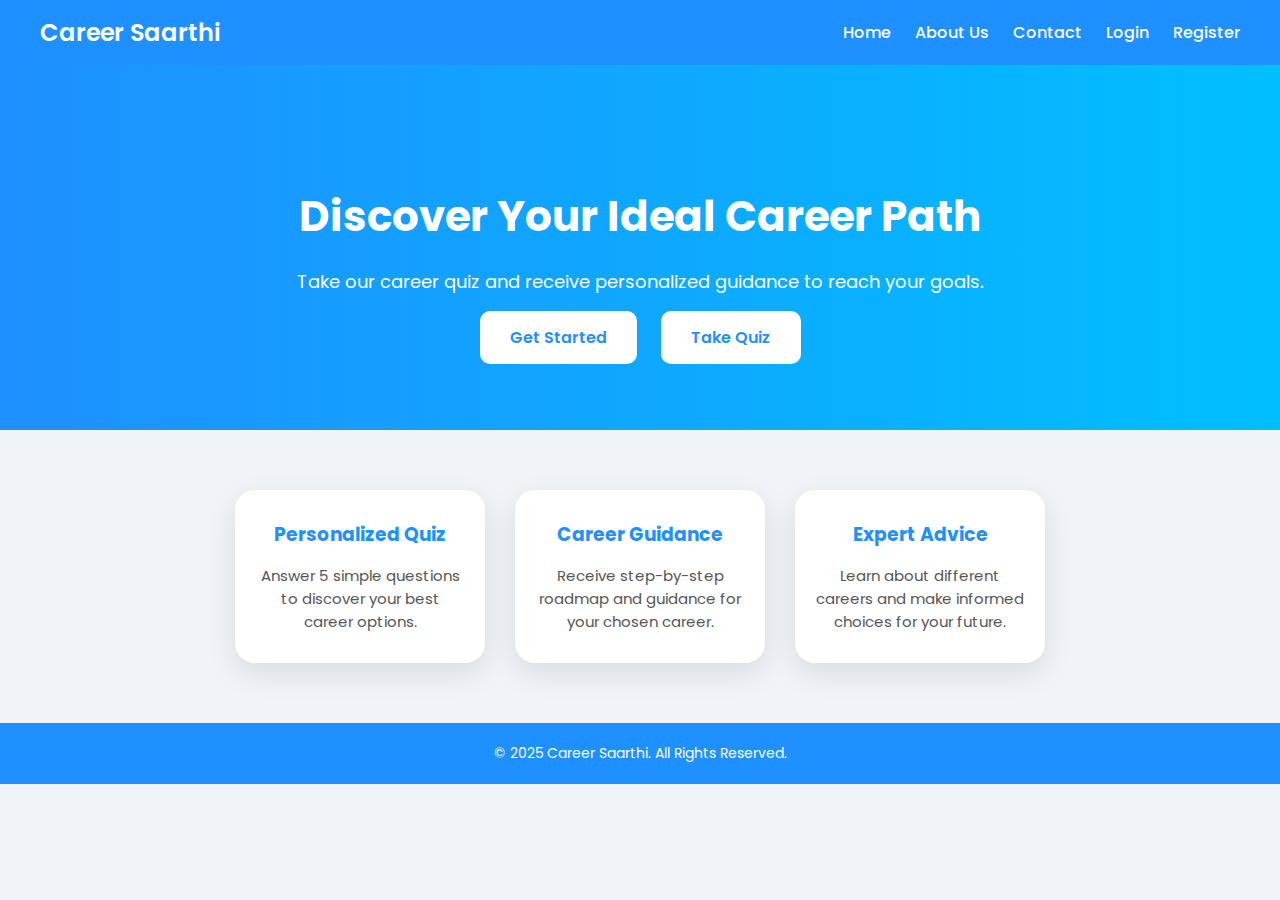
<file: index.html>
<!DOCTYPE html>
<html lang="en">
<head>
<meta charset="UTF-8">
<meta name="viewport" content="width=device-width, initial-scale=1.0">
<title>Career Saarthi - Home</title>
<link href="https://fonts.googleapis.com/css2?family=Poppins:wght@400;600&display=swap" rel="stylesheet">
<style>
    /* Global */
    * { box-sizing: border-box; margin:0; padding:0; font-family:'Poppins', sans-serif; }
    body { background:#f0f4f8; }

    /* Header */
    header {
        background: #1E90FF;
        color: white;
        padding: 15px 40px;
        display: flex;
        justify-content: space-between;
        align-items: center;
    }
    header h1 { font-size: 24px; font-weight: 600; }
    nav a {
        color: white;
        text-decoration: none;
        margin-left: 20px;
        font-weight: 500;
        transition: 0.3s;
    }
    nav a:hover { text-decoration: underline; }

    /* Hero Section */
    .hero {
        background: linear-gradient(to right, #1E90FF, #00BFFF);
        color: white;
        padding: 120px 40px 80px;
        text-align: center;
    }
    .hero h2 { font-size: 42px; margin-bottom: 20px; }
    .hero p { font-size: 18px; margin-bottom: 30px; }
    .hero .btn {
        background: white;
        color: #1E90FF;
        padding: 15px 30px;
        margin: 0 10px;
        border-radius: 10px;
        font-weight: 600;
        font-size: 16px;
        cursor: pointer;
        text-decoration: none;
        transition: 0.3s;
    }
    .hero .btn:hover { background: #f1f1f1; }

    /* Features Section */
    .features {
        display: flex;
        flex-wrap: wrap;
        justify-content: center;
        margin: 60px 20px;
        gap: 30px;
    }
    .feature-card {
        background: white;
        border-radius: 20px;
        width: 250px;
        padding: 30px 20px;
        text-align: center;
        box-shadow: 0 10px 30px rgba(0,0,0,0.1);
        transition: 0.3s;
    }
    .feature-card:hover { transform: translateY(-5px); box-shadow:0 15px 40px rgba(0,0,0,0.2);}
    .feature-card h3 { color: #1E90FF; margin-bottom: 15px; }
    .feature-card p { color: #555; font-size: 15px; }

    /* Footer */
    footer {
        background: #1E90FF;
        color: white;
        text-align: center;
        padding: 20px;
        margin-top: 50px;
        font-size: 14px;
    }

    @media screen and (max-width:768px){
        .features { flex-direction: column; align-items: center; }
        .hero h2 { font-size: 32px; }
    }
</style>
</head>
<body>

<!-- Header -->
<header>
    <h1>Career Saarthi</h1>
    <nav>
        <a href="index.html">Home</a>
        <a href="about.html">About Us</a>
        <a href="contact.html">Contact</a>
        <a href="login.html">Login</a>
        <a href="register.html">Register</a>
    </nav>
</header>

<!-- Hero Section -->
<section class="hero">
    <h2>Discover Your Ideal Career Path</h2>
    <p>Take our career quiz and receive personalized guidance to reach your goals.</p>
    <a href="register.html" class="btn">Get Started</a>
    <a href="quiz.html" class="btn">Take Quiz</a>
</section>

<!-- Features Section -->
<section class="features">
    <div class="feature-card">
        <h3>Personalized Quiz</h3>
        <p>Answer 5 simple questions to discover your best career options.</p>
    </div>
    <div class="feature-card">
        <h3>Career Guidance</h3>
        <p>Receive step-by-step roadmap and guidance for your chosen career.</p>
    </div>
    <div class="feature-card">
        <h3>Expert Advice</h3>
        <p>Learn about different careers and make informed choices for your future.</p>
    </div>
</section>

<!-- Footer -->
<footer>
    &copy; 2025 Career Saarthi. All Rights Reserved.
</footer>

</body>
</html>
</file>
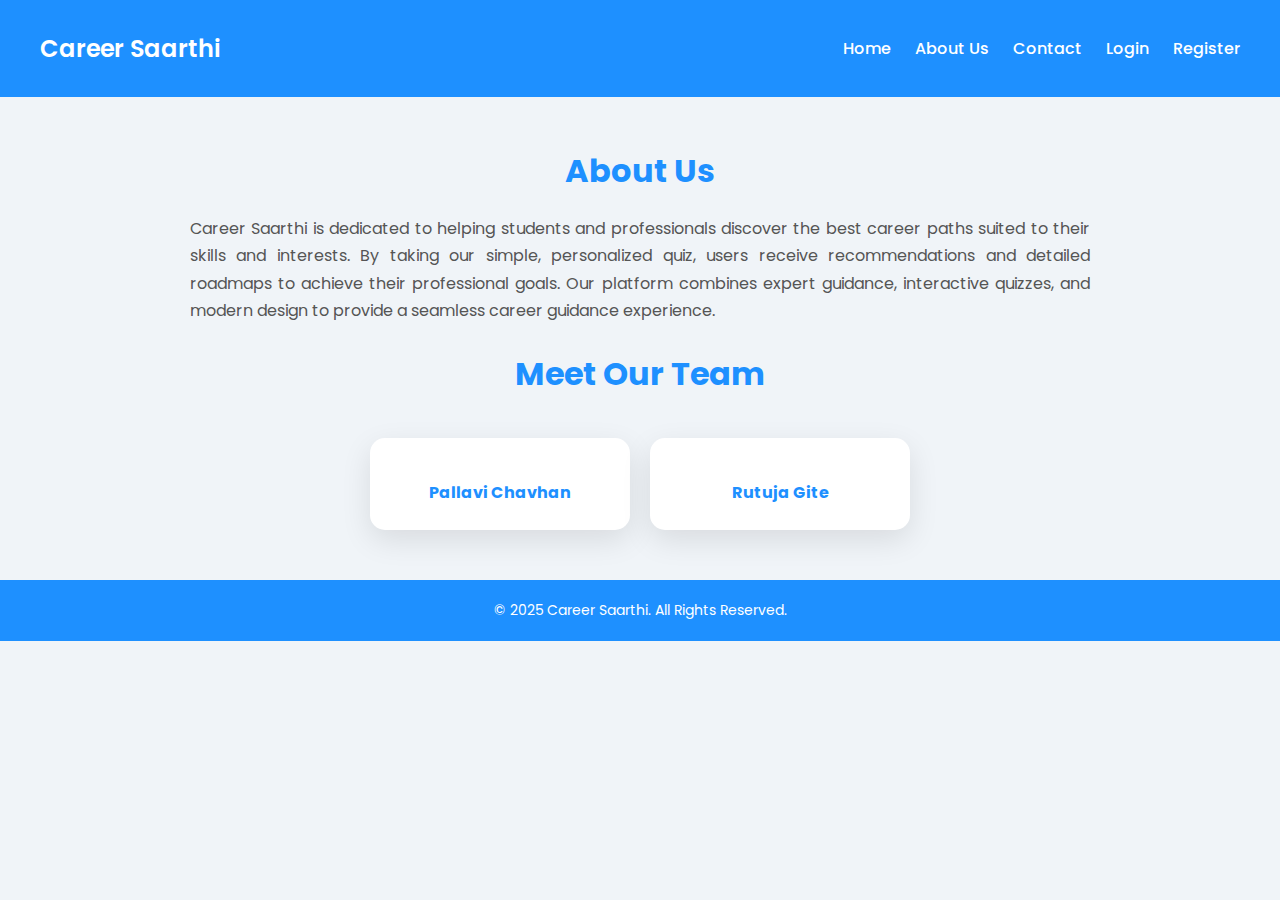
<file: about.html>
<!DOCTYPE html>
<html lang="en">
<head>
<meta charset="UTF-8">
<meta name="viewport" content="width=device-width, initial-scale=1.0">
<title>About Us - Career Saarthi</title>
<link href="https://fonts.googleapis.com/css2?family=Poppins:wght@400;600&display=swap" rel="stylesheet">
<style>
    body { margin:0; padding:0; font-family:'Poppins', sans-serif; background:#f0f4f8; }
    header {
        background: #1E90FF;
        color: white;
        padding: 15px 40px;
        display: flex;
        justify-content: space-between;
        align-items: center;
    }
    header h1 { font-size: 24px; font-weight: 600; }
    nav a { color: white; text-decoration: none; margin-left: 20px; font-weight: 500; }
    nav a:hover { text-decoration: underline; }

    .container { max-width: 900px; margin: 50px auto; padding: 0 20px; }

    h2 { color: #1E90FF; font-size: 32px; margin-bottom: 20px; text-align:center; }
    p { font-size: 16px; color: #555; line-height: 1.7; text-align: justify; }

    .team { display:flex; flex-wrap:wrap; gap:20px; justify-content:center; margin-top:40px; }
    .member { background:white; border-radius:15px; padding:20px; width:220px; text-align:center; box-shadow:0 10px 30px rgba(0,0,0,0.1);}
    .member img { width:100px; height:100px; border-radius:50%; margin-bottom:15px; }
    .member h4 { color:#1E90FF; margin-bottom:5px; }
    .member p { font-size:14px; color:#555; }

    footer { background: #1E90FF; color:white; text-align:center; padding:20px; margin-top:50px; font-size:14px; }
    @media screen and (max-width:768px){ .team { flex-direction:column; align-items:center; } }
</style>
</head>
<body>

<header>
    <h1>Career Saarthi</h1>
    <nav>
        <a href="index.html">Home</a>
        <a href="about.html">About Us</a>
        <a href="contact.html">Contact</a>
        <a href="login.html">Login</a>
        <a href="register.html">Register</a>
    </nav>
</header>

<div class="container">
    <h2>About Us</h2>
    <p>Career Saarthi is dedicated to helping students and professionals discover the best career paths suited to their skills and interests. By taking our simple, personalized quiz, users receive recommendations and detailed roadmaps to achieve their professional goals. Our platform combines expert guidance, interactive quizzes, and modern design to provide a seamless career guidance experience.</p>

    <h2>Meet Our Team</h2>
    <div class="team">
        <div class="member">
            <h4>Pallavi Chavhan</h4>
        </div>
        <div class="member">
            <h4>Rutuja Gite</h4>
        </div>
    </div>
</div>

<footer>
    &copy; 2025 Career Saarthi. All Rights Reserved.
</footer>

</body>
</html>
</file>
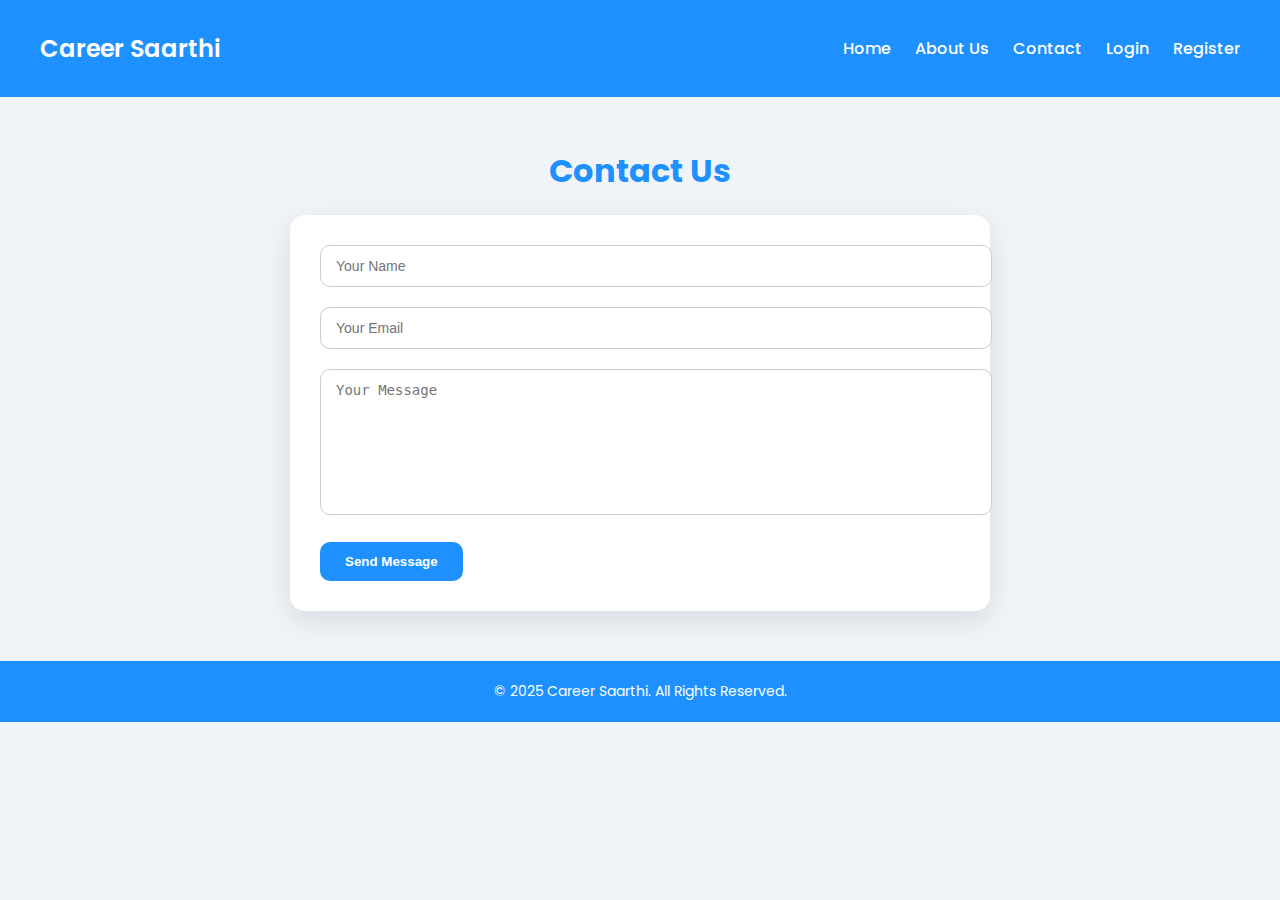
<file: contact.html>
<!DOCTYPE html>
<html lang="en">
<head>
<meta charset="UTF-8">
<meta name="viewport" content="width=device-width, initial-scale=1.0">
<title>Contact - Career Saarthi</title>
<link href="https://fonts.googleapis.com/css2?family=Poppins:wght@400;600&display=swap" rel="stylesheet">
<style>
    body { margin:0; padding:0; font-family:'Poppins', sans-serif; background:#f0f4f8; }
    header {
        background: #1E90FF;
        color: white;
        padding: 15px 40px;
        display: flex;
        justify-content: space-between;
        align-items: center;
    }
    header h1 { font-size: 24px; font-weight: 600; }
    nav a { color: white; text-decoration: none; margin-left: 20px; font-weight: 500; }
    nav a:hover { text-decoration: underline; }

    .container { max-width: 700px; margin: 50px auto; padding: 0 20px; }
    h2 { color: #1E90FF; font-size: 32px; margin-bottom: 20px; text-align:center; }
    form { background:white; padding:30px; border-radius:15px; box-shadow:0 10px 30px rgba(0,0,0,0.1);}
    input, textarea { width:100%; padding:12px 15px; margin-bottom:20px; border-radius:10px; border:1px solid #ccc; font-size:14px; outline:none; }
    textarea { resize:none; height:120px; }
    button { background:#1E90FF; color:white; padding:12px 25px; border:none; border-radius:10px; font-weight:600; cursor:pointer; transition:0.3s; }
    button:hover { background:#00BFFF; }

    footer { background: #1E90FF; color:white; text-align:center; padding:20px; margin-top:50px; font-size:14px; }
</style>
</head>
<body>

<header>
    <h1>Career Saarthi</h1>
    <nav>
        <a href="index.html">Home</a>
        <a href="about.html">About Us</a>
        <a href="contact.html">Contact</a>
        <a href="login.html">Login</a>
        <a href="register.html">Register</a>
    </nav>
</header>

<div class="container">
    <h2>Contact Us</h2>
    <form id="contactForm">
        <input type="text" placeholder="Your Name" required>
        <input type="email" placeholder="Your Email" required>
        <textarea placeholder="Your Message" required></textarea>
        <button type="submit">Send Message</button>
    </form>
</div>

<footer>
    &copy; 2025 Career Saarthi. All Rights Reserved.
</footer>

<script>
    document.getElementById('contactForm').addEventListener('submit', function(e){
        e.preventDefault();
        alert("Thank you! Your message has been sent.");
        this.reset();
    });
</script>

</body>
</html>
</file>
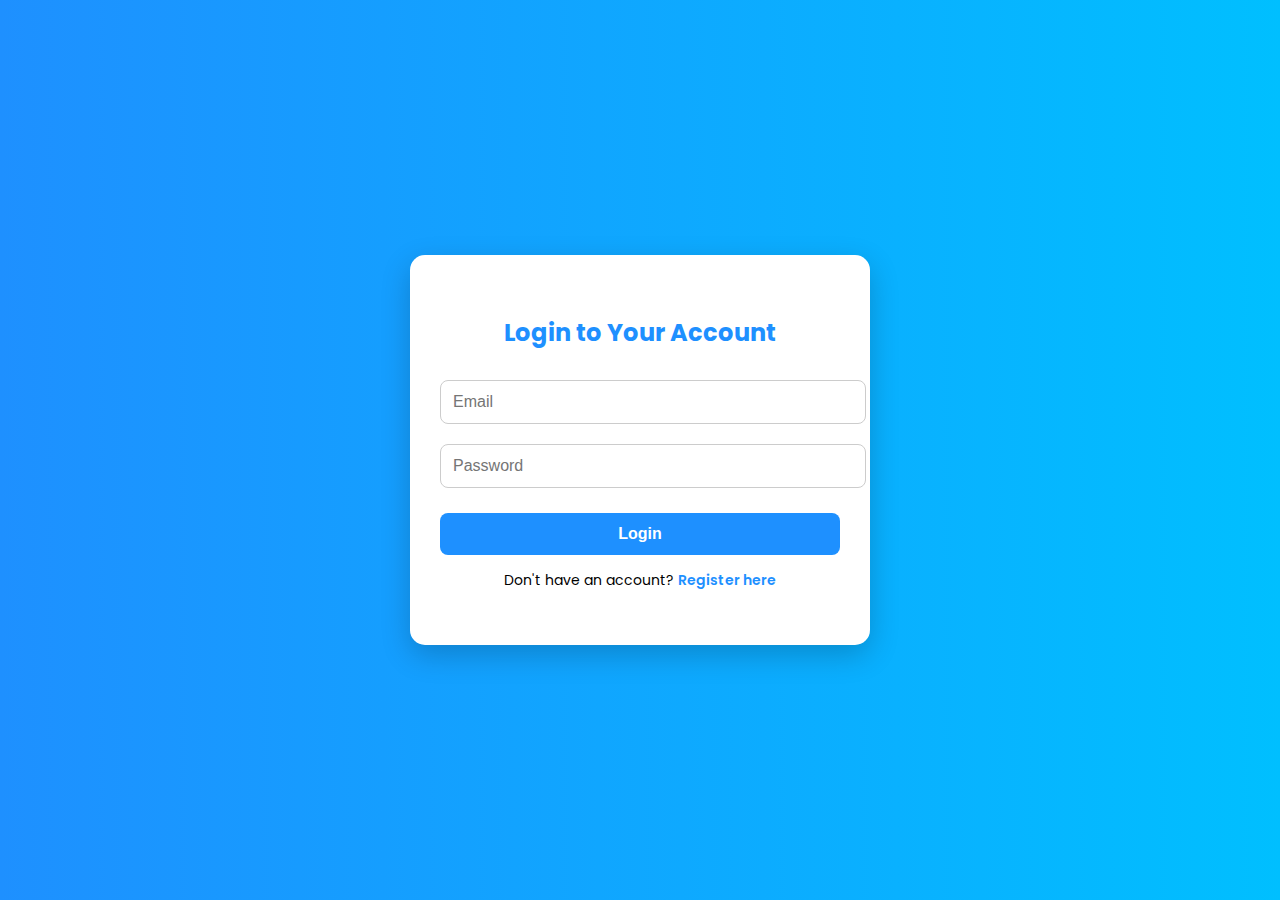
<file: login.html>
<!DOCTYPE html>
<html lang="en">
<head>
<meta charset="UTF-8">
<meta name="viewport" content="width=device-width, initial-scale=1.0">
<title>Login - Career Saarthi</title>
<link href="https://fonts.googleapis.com/css2?family=Poppins:wght@400;600&display=swap" rel="stylesheet">
<style>
    body {
        font-family: 'Poppins', sans-serif;
        margin: 0;
        padding: 0;
        background: linear-gradient(to right, #1E90FF, #00BFFF);
        display: flex;
        justify-content: center;
        align-items: center;
        height: 100vh;
        position: relative;
    }

    .login-card {
        background: white;
        padding: 40px 30px;
        border-radius: 15px;
        box-shadow: 0px 10px 30px rgba(0,0,0,0.2);
        width: 100%;
        max-width: 400px;
        text-align: center;
        position: relative;
        z-index: 1;
    }

    .login-card h2 {
        margin-bottom: 20px;
        color: #1E90FF;
    }

    .login-card input {
        width: 100%;
        padding: 12px;
        margin: 10px 0;
        border-radius: 8px;
        border: 1px solid #ccc;
        font-size: 16px;
        transition: 0.3s;
    }

    .login-card input:focus {
        border-color: #1E90FF;
        outline: none;
        box-shadow: 0px 0px 5px rgba(30,144,255,0.5);
    }

    .login-card .btn {
        width: 100%;
        padding: 12px;
        margin-top: 15px;
        background: #1E90FF;
        color: white;
        border: none;
        border-radius: 8px;
        font-size: 16px;
        font-weight: 600;
        cursor: pointer;
        transition: 0.3s;
    }

    .login-card .btn:hover {
        background: #00BFFF;
    }

    .login-card p {
        margin-top: 15px;
        font-size: 14px;
    }

    .login-card p a {
        color: #1E90FF;
        text-decoration: none;
        font-weight: 600;
    }

    .login-card p a:hover {
        text-decoration: underline;
    }

    /* Big Success Notification */
    .success-notif {
        position: absolute;
        top: 50%;
        left: 50%;
        transform: translate(-50%, -50%) scale(0);
        background: white;
        width: 350px;
        max-width: 90%;
        padding-top: 60px;
        padding-bottom: 30px;
        border-radius: 20px;
        box-shadow: 0px 10px 40px rgba(0,0,0,0.3);
        text-align: center;
        transition: 0.5s;
        z-index: 100;
    }

    .success-notif.show {
        transform: translate(-50%, -50%) scale(1);
    }

    .success-circle {
        width: 80px;
        height: 80px;
        background: #28a745;
        border-radius: 50%;
        position: absolute;
        top: -40px;
        left: 50%;
        transform: translateX(-50%);
        display: flex;
        justify-content: center;
        align-items: center;
        box-shadow: 0px 5px 15px rgba(0,0,0,0.2);
    }

    .success-circle svg {
        width: 40px;
        height: 40px;
        color: white;
    }

    .success-notif h3 {
        margin: 0;
        color: #28a745;
        font-size: 22px;
        font-weight: 600;
    }
</style>
</head>
<body>

<div class="login-card">
    <h2>Login to Your Account</h2>
    <form id="loginForm">
        <input type="email" id="email" placeholder="Email" required>
        <input type="password" id="password" placeholder="Password" required>
        <button type="submit" class="btn">Login</button>
    </form>
    <p>Don't have an account? <a href="register.html">Register here</a></p>
</div>

<!-- Big Success Notification -->
<div class="success-notif" id="successNotif">
    <div class="success-circle">
        <svg xmlns="http://www.w3.org/2000/svg" fill="none" viewBox="0 0 24 24" stroke="currentColor">
            <path stroke-linecap="round" stroke-linejoin="round" stroke-width="3" d="M5 13l4 4L19 7" />
        </svg>
    </div>
    <h3>Login Successful!</h3>
</div>

<script>
const loginForm = document.getElementById('loginForm');
const successNotif = document.getElementById('successNotif');

loginForm.addEventListener('submit', function(e){
    e.preventDefault();
    const storedUser = JSON.parse(localStorage.getItem('user'));
    const email = document.getElementById('email').value;
    const password = document.getElementById('password').value;

    if(storedUser && storedUser.email === email && storedUser.password === password){
        // Show success notification
        successNotif.classList.add('show');

        // Redirect after 2 seconds
        setTimeout(()=>{
            window.location.href = 'profile.html';
        }, 2000);
    } else {
        alert('Invalid Email or Password!');
    }
});
</script>

</body>
</html>
</file>
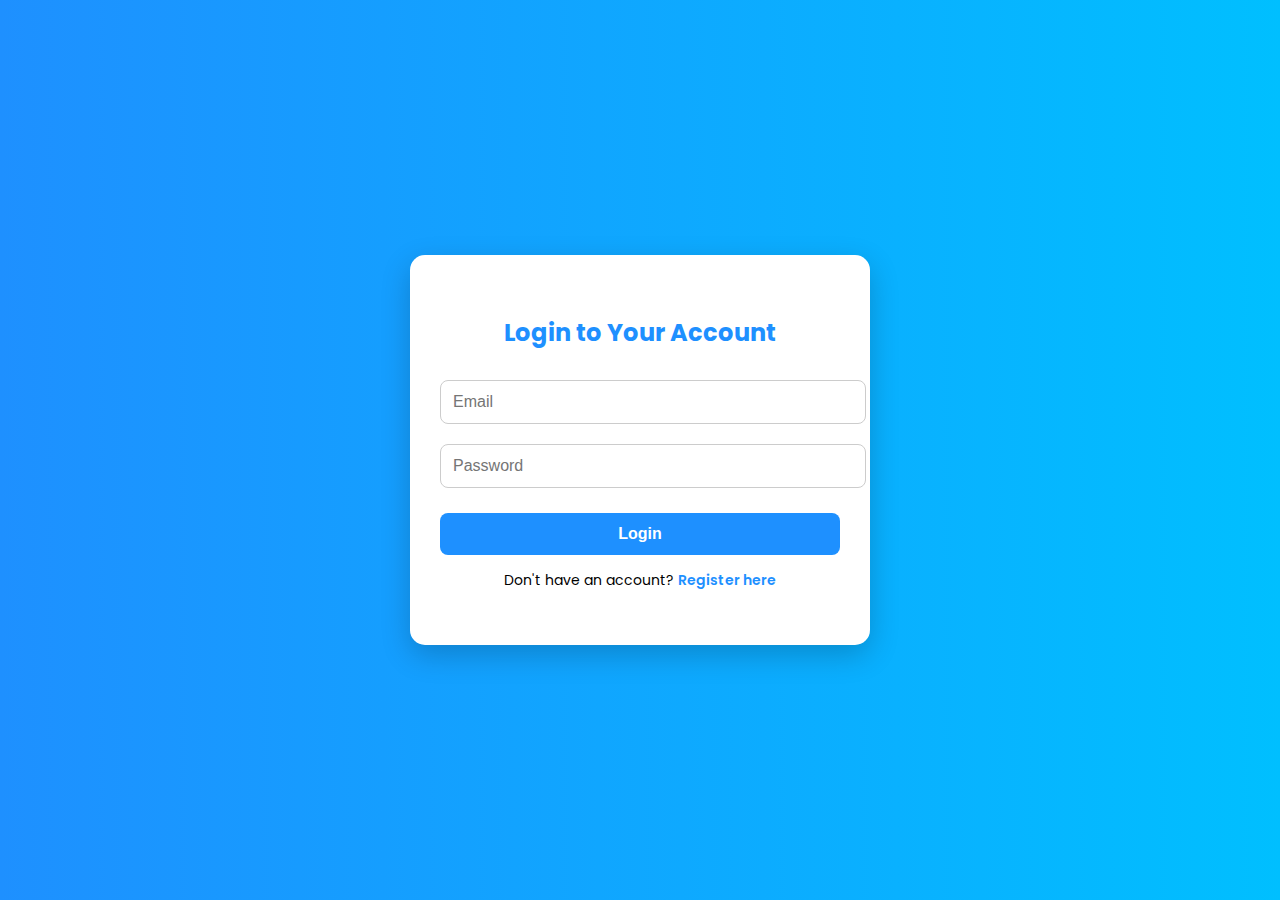
<file: profile.html>
<!DOCTYPE html>
<html lang="en">
<head>
<meta charset="UTF-8">
<meta name="viewport" content="width=device-width, initial-scale=1.0">
<title>Profile - Career Saarthi</title>
<link href="https://fonts.googleapis.com/css2?family=Poppins:wght@400;600&display=swap" rel="stylesheet">
<style>
    body {
        font-family: 'Poppins', sans-serif;
        margin: 0;
        padding: 0;
        background: linear-gradient(to right, #1E90FF, #00BFFF);
        min-height: 100vh;
        display: flex;
        justify-content: center;
        align-items: center;
    }

    .profile-card {
        background: white;
        border-radius: 20px;
        padding: 50px 30px;
        width: 100%;
        max-width: 450px;
        text-align: center;
        box-shadow: 0 15px 35px rgba(0,0,0,0.3);
        position: relative;
    }

    .profile-card h1 {
        font-size: 28px;
        color: #1E90FF;
        margin-bottom: 15px;
    }

    .profile-card p {
        font-size: 18px;
        margin: 10px 0;
        color: #555;
    }

    .profile-card .btn {
        margin-top: 25px;
        padding: 15px 25px;
        font-size: 16px;
        background: #1E90FF;
        color: white;
        border: none;
        border-radius: 10px;
        cursor: pointer;
        font-weight: 600;
        transition: 0.3s;
        text-decoration: none;
        display: inline-block;
    }

    .profile-card .btn:hover {
        background: #00BFFF;
    }

    /* Profile Icon Circle */
    .profile-icon {
        width: 100px;
        height: 100px;
        background: #1E90FF;
        border-radius: 50%;
        display: flex;
        justify-content: center;
        align-items: center;
        color: white;
        font-size: 40px;
        font-weight: bold;
        margin: 0 auto 20px auto;
        box-shadow: 0 5px 15px rgba(0,0,0,0.2);
    }
</style>
</head>
<body>

<div class="profile-card">
    <div class="profile-icon" id="profileInitial">U</div>
    <h1 id="welcomeText">Welcome, User!</h1>
    <p id="userEmail">Email: user@example.com</p>
    <p id="userEducation">Education Level: Undergraduate</p>
    <a href="quiz.html" class="btn">Start Quiz</a>
</div>

<script>
    // Get user data from localStorage
    const user = JSON.parse(localStorage.getItem('user'));

    if(user){
        // Update welcome text
        document.getElementById('welcomeText').textContent = `Welcome, ${user.name}!`;
        document.getElementById('userEmail').textContent = `Email: ${user.email}`;
        document.getElementById('userEducation').textContent = `Education Level: ${user.education}`;

        // Set initial for profile icon
        document.getElementById('profileInitial').textContent = user.name.charAt(0).toUpperCase();
    } else {
        // If no user data, redirect to login
        window.location.href = 'login.html';
    }
</script>

</body>
</html>
</file>
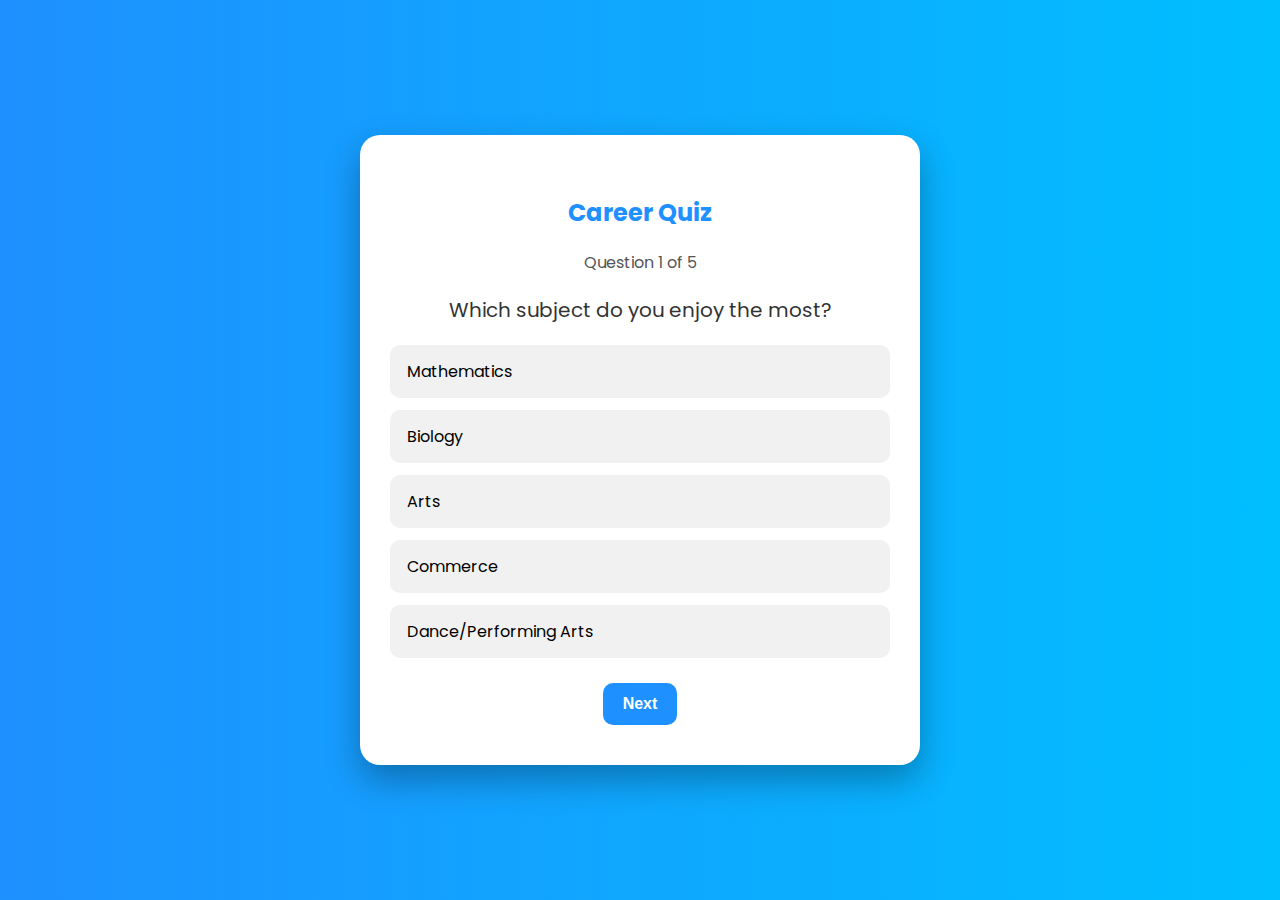
<file: quiz.html>
<!DOCTYPE html>
<html lang="en">
<head>
<meta charset="UTF-8">
<meta name="viewport" content="width=device-width, initial-scale=1.0">
<title>Quiz - Career Saarthi</title>
<link href="https://fonts.googleapis.com/css2?family=Poppins:wght@400;600&display=swap" rel="stylesheet">
<style>
    body {
        font-family: 'Poppins', sans-serif;
        margin: 0;
        padding: 0;
        background: linear-gradient(to right, #1E90FF, #00BFFF);
        min-height: 100vh;
        display: flex;
        justify-content: center;
        align-items: center;
    }

    .quiz-card {
        background: white;
        border-radius: 20px;
        padding: 40px 30px;
        width: 100%;
        max-width: 500px;
        box-shadow: 0 15px 35px rgba(0,0,0,0.3);
        text-align: center;
        position: relative;
    }

    .quiz-card h2 {
        color: #1E90FF;
        margin-bottom: 20px;
    }

    .quiz-card .question {
        font-size: 20px;
        margin-bottom: 20px;
        color: #333;
    }

    .quiz-card .options {
        display: flex;
        flex-direction: column;
        gap: 12px;
    }

    .quiz-card .option {
        background: #f1f1f1;
        padding: 12px 15px;
        border-radius: 10px;
        cursor: pointer;
        transition: 0.3s;
        border: 2px solid transparent;
        text-align: left;
    }

    .quiz-card .option:hover {
        background: #e0f0ff;
        border-color: #1E90FF;
    }

    .quiz-card .option.selected {
        background: #1E90FF;
        color: white;
        border-color: #1E90FF;
    }

    .quiz-card .btn {
        margin-top: 25px;
        padding: 12px 20px;
        font-size: 16px;
        background: #1E90FF;
        color: white;
        border: none;
        border-radius: 10px;
        cursor: pointer;
        font-weight: 600;
        transition: 0.3s;
    }

    .quiz-card .btn:hover {
        background: #00BFFF;
    }

    .progress {
        margin-bottom: 20px;
        font-size: 16px;
        color: #555;
    }
</style>
</head>
<body>

<div class="quiz-card">
    <h2>Career Quiz</h2>
    <div class="progress" id="progressText">Question 1 of 5</div>
    <div class="question" id="questionText">Question text will appear here</div>
    <div class="options" id="optionsContainer">
        <!-- Options will be generated here -->
    </div>
    <button class="btn" id="nextBtn">Next</button>
</div>

<script>
    const questions = [
        {
            question: "Which subject do you enjoy the most?",
            options: ["Mathematics", "Biology", "Arts", "Commerce", "Dance/Performing Arts"]
        },
        {
            question: "Which activity do you prefer?",
            options: ["Coding/Tech Projects", "Medical Volunteering", "Teaching/Tutoring", "Managing Accounts", "Performing/Dancing"]
        },
        {
            question: "What describes your personality?",
            options: ["Logical & Analytical", "Compassionate & Caring", "Patient & Understanding", "Organized & Detail-Oriented", "Creative & Expressive"]
        },
        {
            question: "What is your ideal work environment?",
            options: ["Office / Tech Hub", "Hospital / Clinic", "School / Classroom", "Corporate / Finance Office", "Stage / Studio"]
        },
        {
            question: "Which goal appeals to you the most?",
            options: ["Develop software", "Save lives", "Educate others", "Manage finances", "Perform on stage"]
        }
    ];

    let currentQuestion = 0;
    let answers = [];

    const questionText = document.getElementById('questionText');
    const optionsContainer = document.getElementById('optionsContainer');
    const nextBtn = document.getElementById('nextBtn');
    const progressText = document.getElementById('progressText');

    function loadQuestion(){
        // Clear previous options
        optionsContainer.innerHTML = '';
        questionText.textContent = questions[currentQuestion].question;
        progressText.textContent = `Question ${currentQuestion + 1} of ${questions.length}`;

        // Create options
        questions[currentQuestion].options.forEach(option => {
            const div = document.createElement('div');
            div.classList.add('option');
            div.textContent = option;
            div.addEventListener('click', () => selectOption(div));
            optionsContainer.appendChild(div);
        });
    }

    function selectOption(selectedDiv){
        // Remove previous selection
        const allOptions = document.querySelectorAll('.option');
        allOptions.forEach(option => option.classList.remove('selected'));
        selectedDiv.classList.add('selected');
        answers[currentQuestion] = selectedDiv.textContent;
    }

    nextBtn.addEventListener('click', () => {
        if(!answers[currentQuestion]){
            alert("Please select an option!");
            return;
        }
        currentQuestion++;
        if(currentQuestion < questions.length){
            loadQuestion();
        } else {
            // Save answers and redirect to result page
            localStorage.setItem('quizAnswers', JSON.stringify(answers));
            window.location.href = 'result.html';
        }
    });

    loadQuestion();
</script>

</body>
</html>
</file>
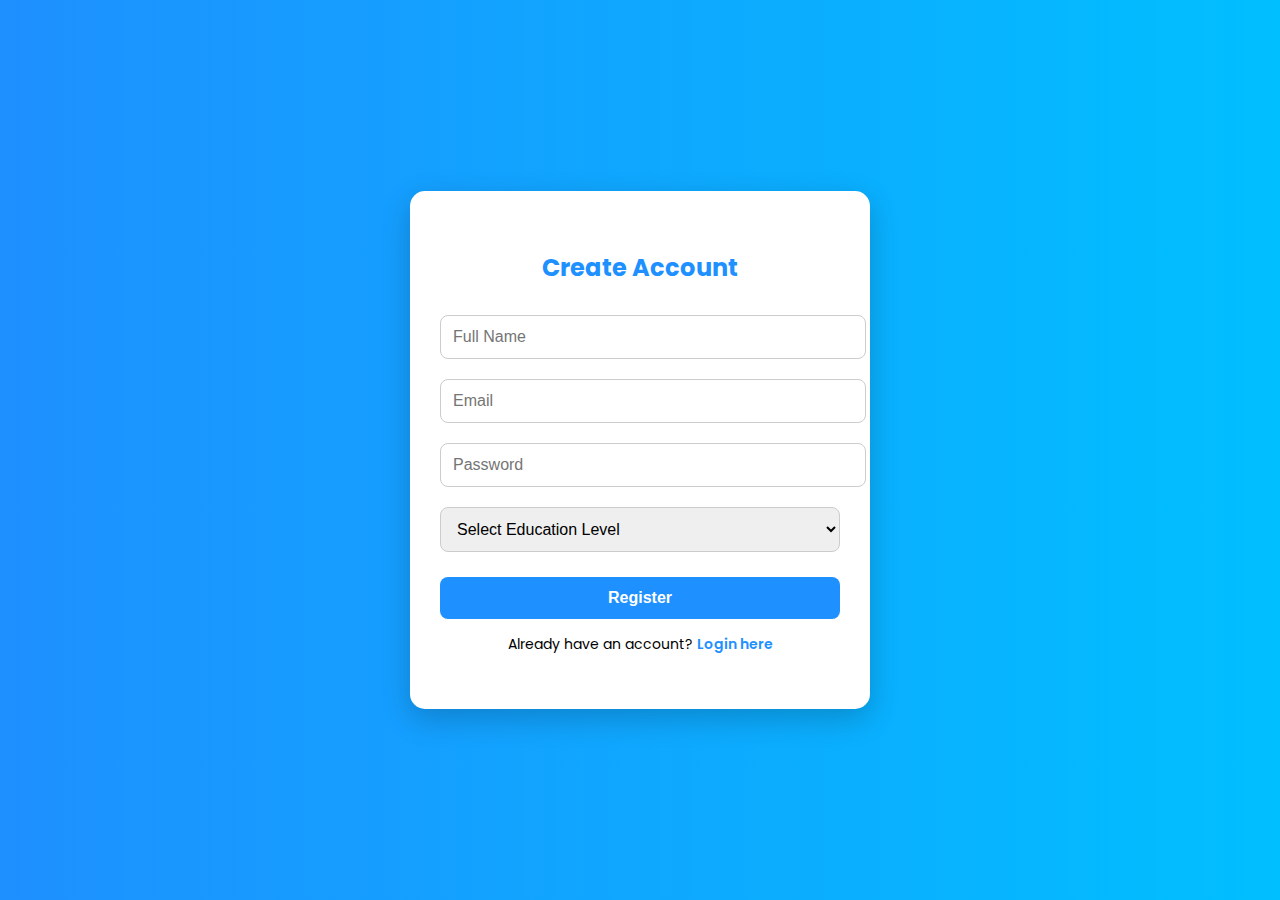
<file: register.html>
<!DOCTYPE html>
<html lang="en">
<head>
<meta charset="UTF-8">
<meta name="viewport" content="width=device-width, initial-scale=1.0">
<title>Register - Career Saarthi</title>
<link href="https://fonts.googleapis.com/css2?family=Poppins:wght@400;600&display=swap" rel="stylesheet">
<style>
    body {
        font-family: 'Poppins', sans-serif;
        margin: 0;
        padding: 0;
        background: linear-gradient(to right, #1E90FF, #00BFFF);
        display: flex;
        justify-content: center;
        align-items: center;
        height: 100vh;
        position: relative;
    }

    .register-card {
        background: white;
        padding: 40px 30px;
        border-radius: 15px;
        box-shadow: 0px 10px 30px rgba(0,0,0,0.2);
        width: 100%;
        max-width: 400px;
        text-align: center;
        position: relative;
        z-index: 1;
    }

    .register-card h2 {
        margin-bottom: 20px;
        color: #1E90FF;
    }

    .register-card input, .register-card select {
        width: 100%;
        padding: 12px;
        margin: 10px 0;
        border-radius: 8px;
        border: 1px solid #ccc;
        font-size: 16px;
        transition: 0.3s;
    }

    .register-card input:focus, .register-card select:focus {
        border-color: #1E90FF;
        outline: none;
        box-shadow: 0px 0px 5px rgba(30,144,255,0.5);
    }

    .register-card .btn {
        width: 100%;
        padding: 12px;
        margin-top: 15px;
        background: #1E90FF;
        color: white;
        border: none;
        border-radius: 8px;
        font-size: 16px;
        font-weight: 600;
        cursor: pointer;
        transition: 0.3s;
    }

    .register-card .btn:hover {
        background: #00BFFF;
    }

    .register-card p {
        margin-top: 15px;
        font-size: 14px;
    }

    .register-card p a {
        color: #1E90FF;
        text-decoration: none;
        font-weight: 600;
    }

    .register-card p a:hover {
        text-decoration: underline;
    }

    /* Big Success Notification */
    .success-notif {
        position: absolute;
        top: 50%;
        left: 50%;
        transform: translate(-50%, -50%) scale(0);
        background: white;
        width: 350px;
        max-width: 90%;
        padding-top: 60px;
        padding-bottom: 30px;
        border-radius: 20px;
        box-shadow: 0px 10px 40px rgba(0,0,0,0.3);
        text-align: center;
        transition: 0.5s;
        z-index: 100;
    }

    .success-notif.show {
        transform: translate(-50%, -50%) scale(1);
    }

    .success-circle {
        width: 80px;
        height: 80px;
        background: #28a745;
        border-radius: 50%;
        position: absolute;
        top: -40px;
        left: 50%;
        transform: translateX(-50%);
        display: flex;
        justify-content: center;
        align-items: center;
        box-shadow: 0px 5px 15px rgba(0,0,0,0.2);
    }

    .success-circle svg {
        width: 40px;
        height: 40px;
        color: white;
    }

    .success-notif h3 {
        margin: 0;
        color: #28a745;
        font-size: 22px;
        font-weight: 600;
    }
</style>
</head>
<body>

<div class="register-card">
    <h2>Create Account</h2>
    <form id="registerForm">
        <input type="text" id="name" placeholder="Full Name" required>
        <input type="email" id="email" placeholder="Email" required>
        <input type="password" id="password" placeholder="Password" required>
        <select id="education" required>
            <option value="">Select Education Level</option>
            <option value="High School">High School</option>
            <option value="Undergraduate">Undergraduate</option>
            <option value="Postgraduate">Postgraduate</option>
        </select>
        <button type="submit" class="btn">Register</button>
    </form>
    <p>Already have an account? <a href="login.html">Login here</a></p>
</div>

<!-- Big Success Notification -->
<div class="success-notif" id="successNotif">
    <div class="success-circle">
        <svg xmlns="http://www.w3.org/2000/svg" fill="none" viewBox="0 0 24 24" stroke="currentColor">
            <path stroke-linecap="round" stroke-linejoin="round" stroke-width="3" d="M5 13l4 4L19 7" />
        </svg>
    </div>
    <h3>Registration Successful!</h3>
</div>

<script>
const registerForm = document.getElementById('registerForm');
const successNotif = document.getElementById('successNotif');

registerForm.addEventListener('submit', function(e){
    e.preventDefault();
    const user = {
        name: document.getElementById('name').value,
        email: document.getElementById('email').value,
        password: document.getElementById('password').value,
        education: document.getElementById('education').value
    };
    localStorage.setItem('user', JSON.stringify(user));

    // Show big notification
    successNotif.classList.add('show');

    // After 2 seconds, redirect to profile
    setTimeout(()=>{
        window.location.href = 'profile.html';
    }, 2000);
});
</script>

</body>
</html>
</file>
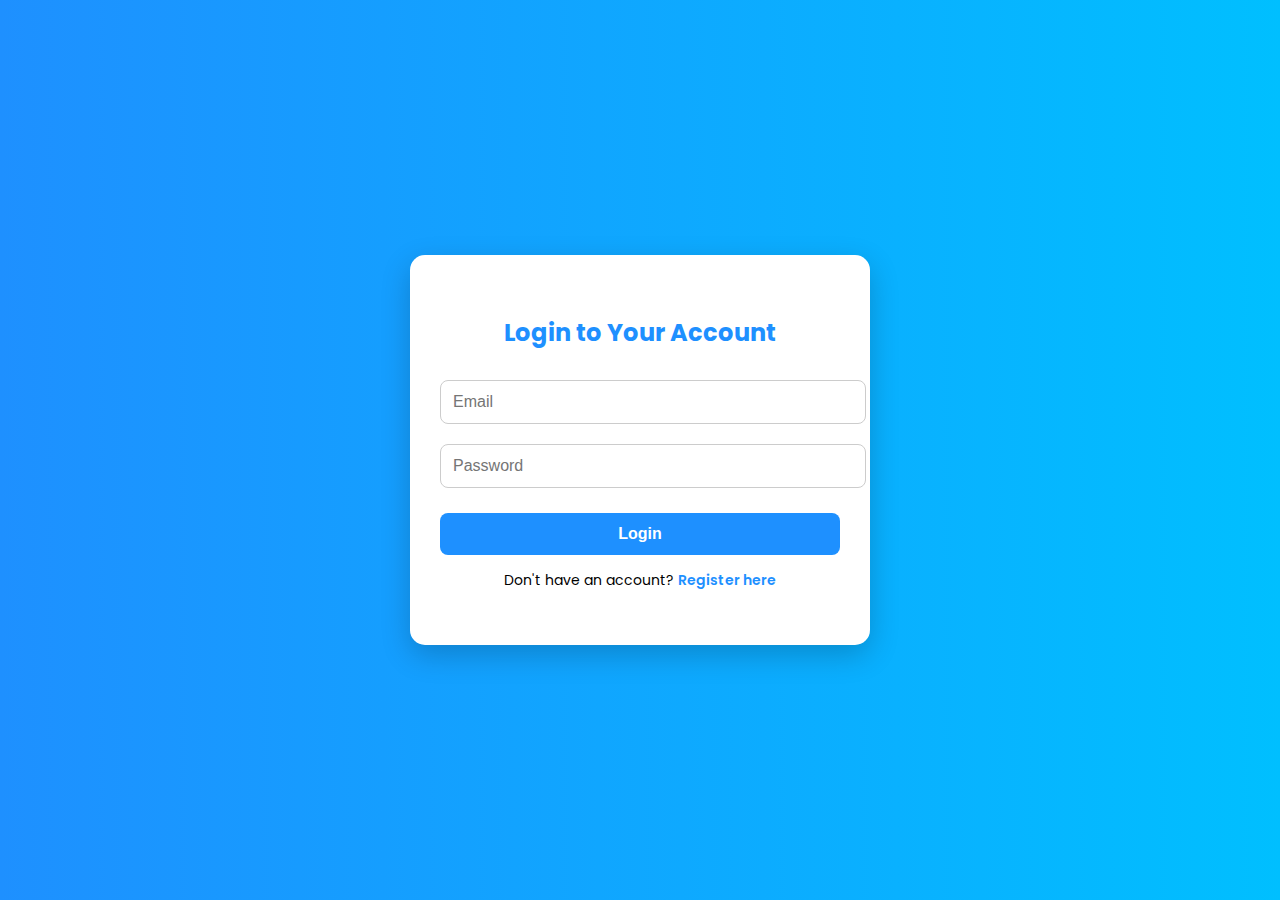
<file: result.html>
<!DOCTYPE html>
<html lang="en">
<head>
<meta charset="UTF-8">
<meta name="viewport" content="width=device-width, initial-scale=1.0">
<title>Result - Career Saarthi</title>
<link href="https://fonts.googleapis.com/css2?family=Poppins:wght@400;600&display=swap" rel="stylesheet">
<style>
    body {
        font-family: 'Poppins', sans-serif;
        margin: 0;
        padding: 0;
        background: linear-gradient(to right, #1E90FF, #00BFFF);
        min-height: 100vh;
        display: flex;
        justify-content: center;
        align-items: center;
    }

    .result-card {
        background: white;
        border-radius: 20px;
        padding: 50px 30px;
        width: 100%;
        max-width: 500px;
        box-shadow: 0 15px 35px rgba(0,0,0,0.3);
        text-align: center;
        position: relative;
    }

    .result-card h1 {
        font-size: 28px;
        color: #1E90FF;
        margin-bottom: 20px;
    }

    .career {
        background: #f1f1f1;
        border-radius: 15px;
        padding: 20px;
        margin: 15px 0;
        font-size: 18px;
        color: #333;
        box-shadow: 0 5px 15px rgba(0,0,0,0.1);
    }

    .btn {
        margin-top: 20px;
        padding: 12px 25px;
        font-size: 16px;
        background: #1E90FF;
        color: white;
        border: none;
        border-radius: 10px;
        cursor: pointer;
        font-weight: 600;
        transition: 0.3s;
        text-decoration: none;
        display: inline-block;
    }

    .btn:hover {
        background: #00BFFF;
    }

    .profile-icon {
        width: 100px;
        height: 100px;
        background: #1E90FF;
        border-radius: 50%;
        display: flex;
        justify-content: center;
        align-items: center;
        color: white;
        font-size: 40px;
        font-weight: bold;
        margin: 0 auto 20px auto;
        box-shadow: 0 5px 15px rgba(0,0,0,0.2);
    }
</style>
</head>
<body>

<div class="result-card">
    <div class="profile-icon" id="profileInitial">U</div>
    <h1 id="welcomeText">Congratulations, User!</h1>
    <div id="careerContainer">
        <!-- Recommended careers will appear here -->
    </div>
    <a href="roadmap.html" class="btn">View Roadmap</a>
    <a href="quiz.html" class="btn" style="background:#28a745; margin-left:10px;">Retake Quiz</a>
</div>

<script>
    // Get user and quiz answers
    const user = JSON.parse(localStorage.getItem('user'));
    const answers = JSON.parse(localStorage.getItem('quizAnswers'));

    if(!user || !answers){
        window.location.href = 'login.html';
    }

    document.getElementById('welcomeText').textContent = `Congratulations, ${user.name}!`;
    document.getElementById('profileInitial').textContent = user.name.charAt(0).toUpperCase();

    // Simple mapping of answers to career options (example)
    const careerMap = {
        "Mathematics": "Software Engineer",
        "Biology": "Doctor",
        "Arts": "Teacher",
        "Commerce": "Accountant",
        "Dance/Performing Arts": "Dancer",
        "Coding/Tech Projects": "Software Engineer",
        "Medical Volunteering": "Doctor",
        "Teaching/Tutoring": "Teacher",
        "Managing Accounts": "Accountant",
        "Performing/Dancing": "Dancer",
        "Logical & Analytical": "Software Engineer",
        "Compassionate & Caring": "Doctor",
        "Patient & Understanding": "Teacher",
        "Organized & Detail-Oriented": "Accountant",
        "Creative & Expressive": "Dancer",
        "Office / Tech Hub": "Software Engineer",
        "Hospital / Clinic": "Doctor",
        "School / Classroom": "Teacher",
        "Corporate / Finance Office": "Accountant",
        "Stage / Studio": "Dancer",
        "Develop software": "Software Engineer",
        "Save lives": "Doctor",
        "Educate others": "Teacher",
        "Manage finances": "Accountant",
        "Perform on stage": "Dancer"
    };

    // Calculate recommended careers
    let careerCount = {};
    answers.forEach(ans => {
        const career = careerMap[ans];
        if(career){
            careerCount[career] = (careerCount[career] || 0) + 1;
        }
    });

    // Sort careers by score
    const sortedCareers = Object.keys(careerCount).sort((a,b)=> careerCount[b]-careerCount[a]);

    const careerContainer = document.getElementById('careerContainer');
    sortedCareers.forEach(career => {
        const div = document.createElement('div');
        div.classList.add('career');
        div.textContent = career;
        careerContainer.appendChild(div);
    });

</script>

</body>
</html>
</file>
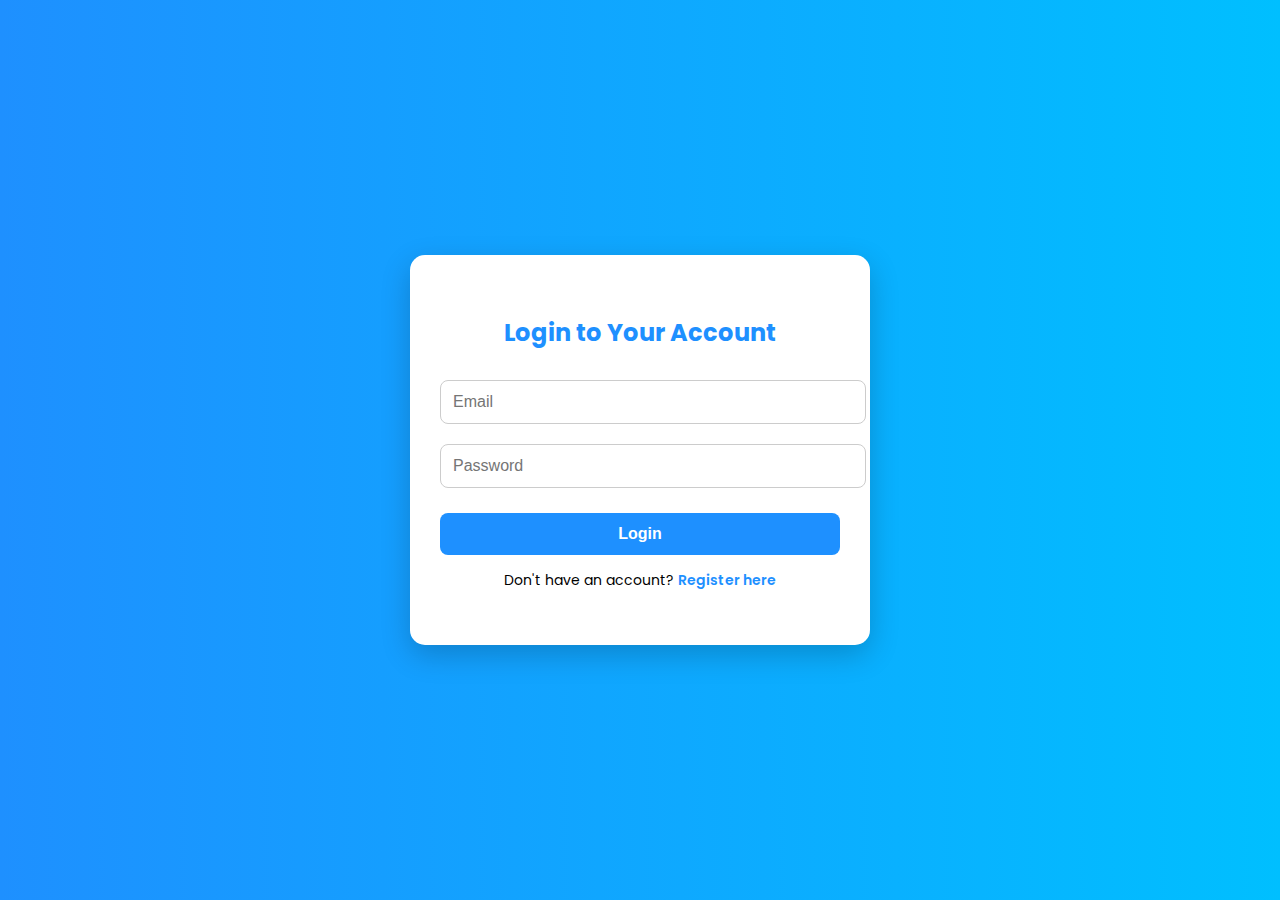
<file: roadmap.html>
<!DOCTYPE html>
<html lang="en">
<head>
<meta charset="UTF-8">
<meta name="viewport" content="width=device-width, initial-scale=1.0">
<title>Career Roadmap - Career Saarthi</title>
<link href="https://fonts.googleapis.com/css2?family=Poppins:wght@400;600&display=swap" rel="stylesheet">
<style>
    body {
        font-family: 'Poppins', sans-serif;
        margin: 0;
        padding: 0;
        background: linear-gradient(to right, #1E90FF, #00BFFF);
        min-height: 100vh;
    }

    .container {
        max-width: 900px;
        margin: 50px auto;
        padding: 0 20px;
    }

    h1 {
        text-align: center;
        color: white;
        margin-bottom: 40px;
    }

    .timeline {
        position: relative;
        padding: 0;
        list-style: none;
    }

    .timeline::before {
        content: '';
        position: absolute;
        left: 50%;
        width: 4px;
        height: 100%;
        background: white;
        transform: translateX(-50%);
    }

    .timeline-item {
        position: relative;
        width: 50%;
        padding: 20px 40px;
        box-sizing: border-box;
    }

    .timeline-item:nth-child(odd) {
        left: 0;
        text-align: right;
    }

    .timeline-item:nth-child(even) {
        left: 50%;
        text-align: left;
    }

    .timeline-item::before {
        content: '';
        position: absolute;
        top: 30px;
        width: 20px;
        height: 20px;
        border-radius: 50%;
        background: #28a745;
        border: 4px solid white;
        z-index: 1;
    }

    .timeline-item:nth-child(odd)::before {
        right: -10px;
    }

    .timeline-item:nth-child(even)::before {
        left: -10px;
    }

    .timeline-item .content {
        background: white;
        padding: 20px;
        border-radius: 15px;
        box-shadow: 0 5px 15px rgba(0,0,0,0.2);
        display: inline-block;
        max-width: 80%;
    }

    .timeline-item h3 {
        margin: 0 0 10px 0;
        color: #1E90FF;
    }

    .timeline-item p {
        margin: 0;
        color: #555;
    }

    .back-btn {
        display: block;
        text-align: center;
        margin: 40px 0;
        text-decoration: none;
        padding: 12px 25px;
        background: #1E90FF;
        color: white;
        border-radius: 10px;
        font-weight: 600;
        transition: 0.3s;
    }

    .back-btn:hover {
        background: #00BFFF;
    }

    @media screen and (max-width: 768px) {
        .timeline-item {
            width: 100%;
            left: 0 !important;
            text-align: left !important;
            padding-left: 70px;
            padding-right: 20px;
            margin-bottom: 30px;
        }

        .timeline-item::before {
            left: 20px !important;
        }
    }
</style>
</head>
<body>

<div class="container">
    <h1>Career Roadmap</h1>
    <ul class="timeline" id="timeline">
        <!-- Timeline items will be generated here -->
    </ul>
    <a href="profile.html" class="back-btn">Back to Profile</a>
</div>

<script>
    // Get user career selection (most recommended career)
    const answers = JSON.parse(localStorage.getItem('quizAnswers'));
    const user = JSON.parse(localStorage.getItem('user'));
    if(!user || !answers){
        window.location.href = 'login.html';
    }

    // Simple mapping from answer to career (same as result page)
    const careerMap = {
        "Mathematics": "Software Engineer",
        "Biology": "Doctor",
        "Arts": "Teacher",
        "Commerce": "Accountant",
        "Dance/Performing Arts": "Dancer",
        "Coding/Tech Projects": "Software Engineer",
        "Medical Volunteering": "Doctor",
        "Teaching/Tutoring": "Teacher",
        "Managing Accounts": "Accountant",
        "Performing/Dancing": "Dancer",
        "Logical & Analytical": "Software Engineer",
        "Compassionate & Caring": "Doctor",
        "Patient & Understanding": "Teacher",
        "Organized & Detail-Oriented": "Accountant",
        "Creative & Expressive": "Dancer",
        "Office / Tech Hub": "Software Engineer",
        "Hospital / Clinic": "Doctor",
        "School / Classroom": "Teacher",
        "Corporate / Finance Office": "Accountant",
        "Stage / Studio": "Dancer",
        "Develop software": "Software Engineer",
        "Save lives": "Doctor",
        "Educate others": "Teacher",
        "Manage finances": "Accountant",
        "Perform on stage": "Dancer"
    };

    let careerCount = {};
    answers.forEach(ans => {
        const career = careerMap[ans];
        if(career){
            careerCount[career] = (careerCount[career] || 0) + 1;
        }
    });

    const sortedCareers = Object.keys(careerCount).sort((a,b)=> careerCount[b]-careerCount[a]);
    const selectedCareer = sortedCareers[0]; // top career

    // Sample roadmap steps for careers
    const roadmapData = {
        "Software Engineer": [
            "Learn programming fundamentals (Python, C++, Java)",
            "Practice data structures & algorithms",
            "Build projects and portfolio",
            "Internships or freelance projects",
            "Apply for Software Engineering jobs"
        ],
        "Doctor": [
            "Complete high school with Biology & Chemistry",
            "Enroll in MBBS or equivalent",
            "Participate in medical internships",
            "Specialize through residency",
            "Start practicing as a doctor"
        ],
        "Teacher": [
            "Complete graduation in relevant subject",
            "Pursue B.Ed or teaching certification",
            "Gain teaching experience",
            "Apply for schools/colleges",
            "Continue professional development"
        ],
        "Accountant": [
            "Complete graduation in commerce/accounting",
            "Learn accounting software and skills",
            "Internships in finance or accounting firms",
            "Get certifications (CA/CPA)",
            "Apply for accounting/finance roles"
        ],
        "Dancer": [
            "Learn dance styles & techniques",
            "Participate in performances & competitions",
            "Create online portfolio/videos",
            "Join dance companies or schools",
            "Build career as professional dancer"
        ]
    };

    const timeline = document.getElementById('timeline');
    roadmapData[selectedCareer].forEach((step, index) => {
        const li = document.createElement('li');
        li.classList.add('timeline-item');
        li.innerHTML = `
            <div class="content">
                <h3>Step ${index+1}</h3>
                <p>${step}</p>
            </div>
        `;
        timeline.appendChild(li);
    });
</script>

</body>
</html>
</file>
